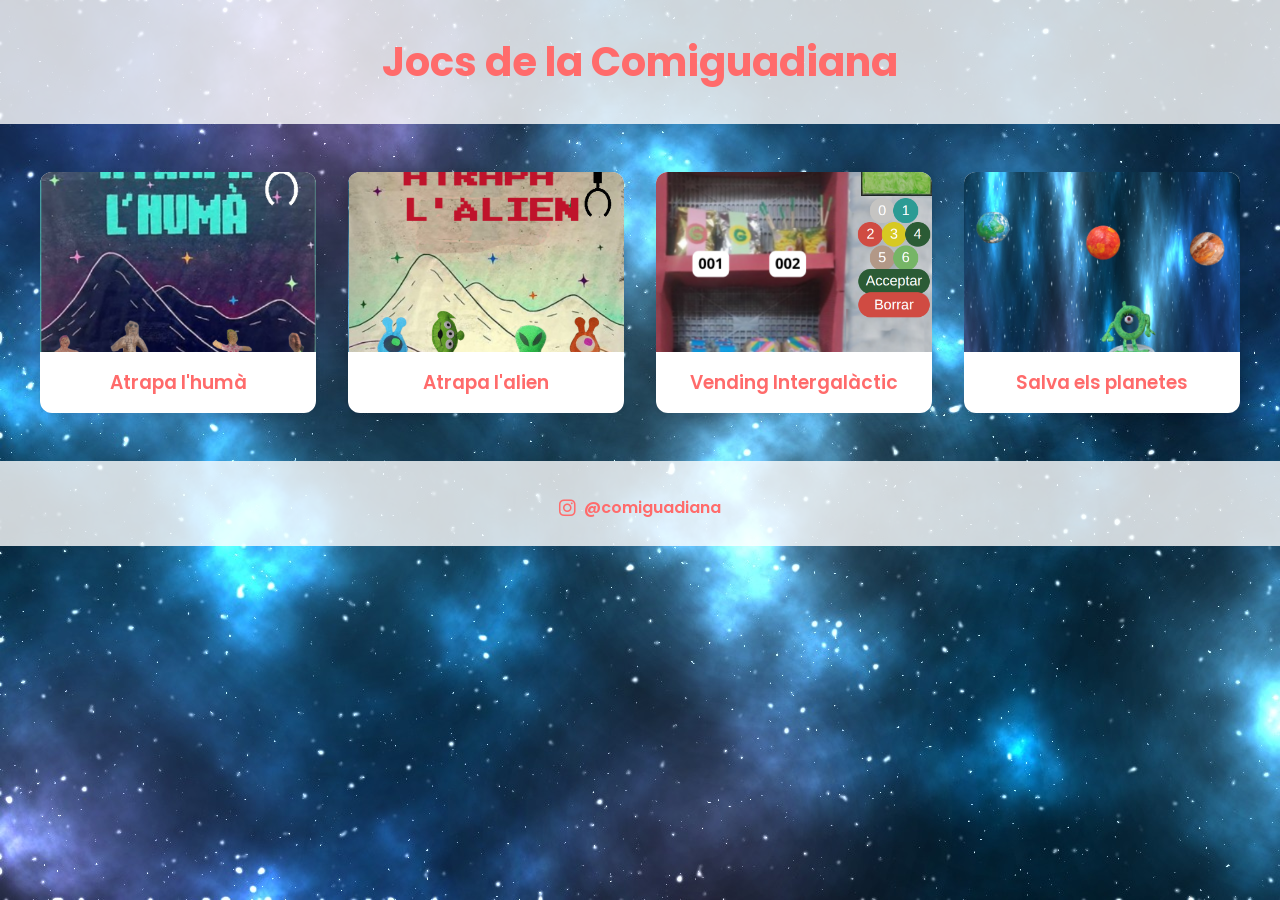
<file: jocs.html>
<!DOCTYPE html>
<html lang="es">
<head>
  <meta charset="UTF-8">
  <meta name="viewport" content="width=device-width, initial-scale=1.0">
  <title>Jocs  - Comiguadiana</title>
  <link rel="stylesheet" href="css/jocs.css">
  <link href="https://fonts.googleapis.com/css2?family=Poppins:wght@400;600&display=swap" rel="stylesheet">
  <link rel="stylesheet" href="https://cdnjs.cloudflare.com/ajax/libs/font-awesome/6.0.0/css/all.min.css">

</head>
<body class="juegos-page">
  <header>
    <h1>Jocs de la Comiguadiana</h1>

  </header>

  <main class="games-container">
    <!-- Juego 1 -->
    <a href="https://comiguadiana.github.io/atrapaelhuma/" class="game-card">
      <img src="img/joc1.png" alt="Atrapa l'humà" loading="lazy">
      <h3>Atrapa l'humà</h3>
    </a>

    <!-- Juego 2 -->
    <a href="https://comiguadiana.github.io/atrapaelalien/" class="game-card">
      <img src="img/joc2.png" alt="Atrapa l'àlien" loading="lazy">
      <h3>Atrapa l'alien</h3>
    </a>

    <!-- Juego 3 -->
    <a href="https://comiguadiana.github.io/vendingintergalactic/" class="game-card">
      <img src="img/joc3.png" alt="Vending Intergalàctic" loading="lazy">
      <h3>Vending Intergalàctic</h3>
    </a>

    <!-- Juego 4 -->
    <a href="https://comiguadiana.github.io/salvaelplaneta/" class="game-card">
      <img src="img/joc4.png" alt="Salva els planetes" loading="lazy">
      <h3>Salva els planetes</h3>
    </a>
  </main>

  <footer>
    <div class="social-links">
      <a href="https://www.instagram.com/comiguadiana" target="_blank" rel="noopener noreferrer" aria-label="Instagram de Comiguadiana">
        <i class="fab fa-instagram"></i> @comiguadiana
      </a>
    </div>
  </footer>
</body>
</html>
</file>
<file: css/jocs.css>
/* Estilos para juegos.html */
.juegos-page {
    font-family: 'Poppins', sans-serif;
    background-image: url('../img/fondo.jpg');
    min-height: 100vh;
    margin: 0;
    padding: 0;
    color: #333;
  }
  
  .juegos-page header {
    text-align: center;
    padding: 2rem 1rem;
    background: rgba(255, 255, 255, 0.8);
    margin-bottom: 2rem;
  }
  
  .juegos-page header h1 {
    color: #ff6b6b;
    margin: 0;
    font-size: 2.5rem;
  }
  
  .juegos-page header p {
    color: #666;
    font-size: 1.2rem;
  }
  
  /* Contenedor de los juegos */
  .games-container {
    display: grid;
    grid-template-columns: repeat(auto-fit, minmax(250px, 1fr));
    gap: 2rem;
    padding: 1rem;
    max-width: 1200px;
    margin: 0 auto;
  }
  
  /* Tarjeta de cada juego */
  .game-card {
    text-decoration: none;
    color: inherit;
    background: white;
    border-radius: 12px;
    overflow: hidden;
    box-shadow: 0 4px 8px rgba(0, 0, 0, 0.1);
    transition: transform 0.3s, box-shadow 0.3s;
    display: block;
  }
  
  .game-card:hover {
    transform: translateY(-5px);
    box-shadow: 0 6px 12px rgba(0, 0, 0, 0.15);
  }
  
  .game-card img {
    width: 100%;
    height: 180px;
    object-fit: cover;
    display: block;
  }
  
  .game-card h3 {
    padding: 1rem;
    margin: 0;
    text-align: center;
    color: #ff6b6b;
    font-weight: 600;
  }
  
  /* Footer */
  .juegos-page footer {
    text-align: center;
    padding: 1.5rem;
    background: rgba(255, 255, 255, 0.8);
    margin-top: 2rem;
    color: #666;
  }
  
  /* Responsive */
  @media (max-width: 600px) {
    .games-container {
      grid-template-columns: 1fr;
      gap: 1.5rem;
    }
  
    .juegos-page header h1 {
      font-size: 2rem;
    }
  }
  


  /* Footer */
.juegos-page footer {
    text-align: center;
    padding: 1.5rem;
    background: rgba(255, 255, 255, 0.8);
    margin-top: 2rem;
    color: #666;
  }
  
  /* Enlace a Instagram */
  .social-links {
    margin-top: 10px;
  }
  
  .social-links a {
    color: #ff6b6b;
    text-decoration: none;
    font-weight: 600;
    display: inline-flex;
    align-items: center;
    gap: 8px;
    transition: color 0.3s;
  }
  
  .social-links a:hover {
    color: #e74c3c;
  }
  
  .social-links i {
    font-size: 1.2rem;
  }
</file>
